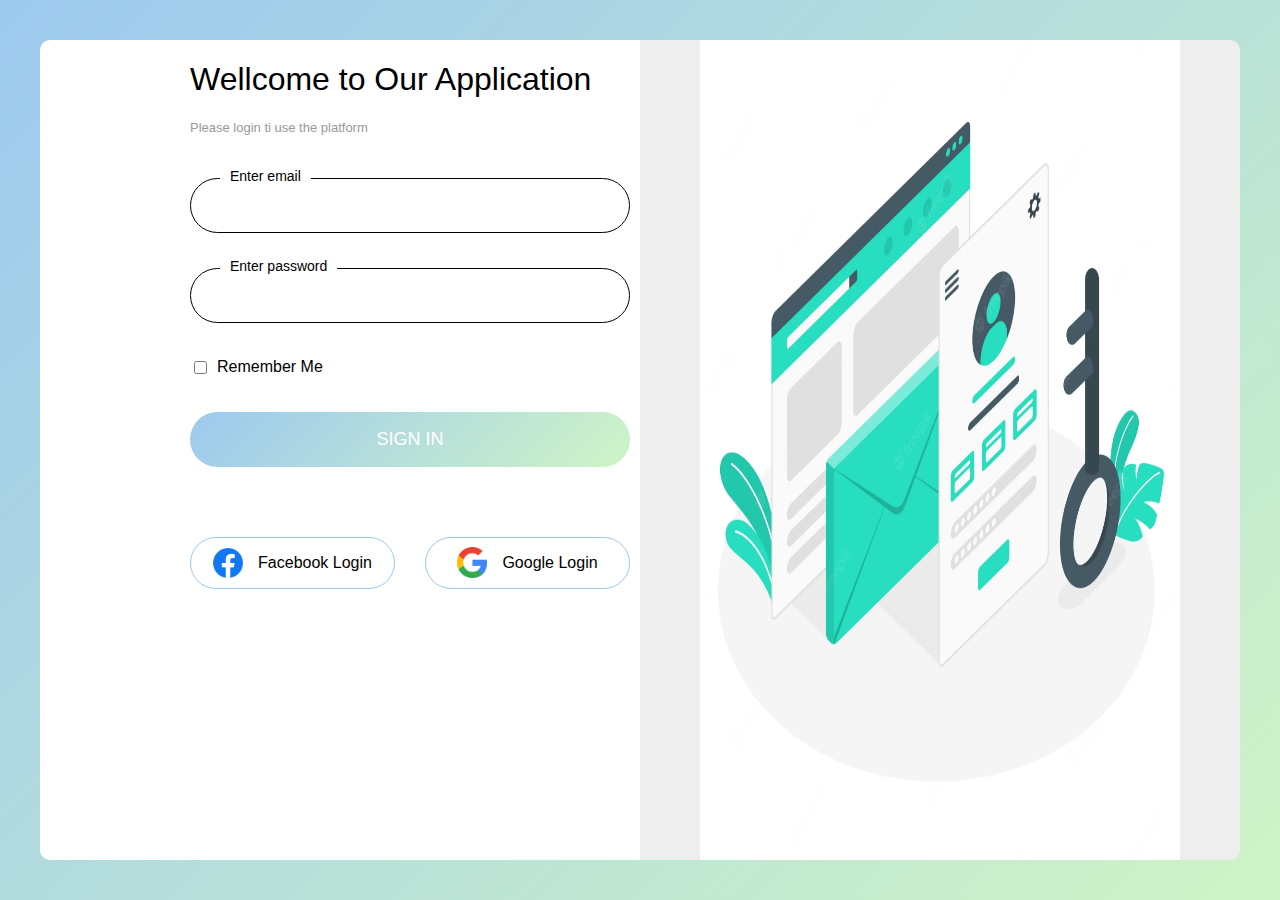
<file: login/login.html>
<!DOCTYPE html>
<html lang="en">
<head>
    <meta charset="UTF-8">
    <meta http-equiv="X-UA-Compatible" content="IE=edge">
    <meta name="viewport" content="width=device-width, initial-scale=1.0">
    <title>LoginTRAVLE</title>
    <link rel="stylesheet" href="./register.css">
</head>
<body>
    <div class="container">
        <div class="login-left">
            <div class="login-header">
                <h1>Wellcome to Our Application</h1>
                <p>Please login ti use the platform</p>
            </div>
            <form class="login-form">
                <div class="login-form-content">
                    <div class="form-item-input">
                        <label for="email">Enter email</label>
                        <input type="email" id="email">
                    </div>
                    <div class="form-item-input">
                        <label for="password">Enter password</label>
                        <input type="password" id="password">
                    </div>
                    <div class="form-item">
                        <div class="checkbox">
                            <input type="checkbox" id="rememberMeCheckbox">
                            <label for="rememberMeCheckbox" id="checkboxLable">Remember Me</label>
                        </div>
                    </div>
                  <button class="login-form-btn" type="submit">SIGN IN</button>
                </div>

                <div class="login-form-footer">
                    <a href="#">
                        <img width="30"class="login-form-face" src="./css/img/face.png" alt=""> Facebook Login
                    </a>
                    <a href="#">
                        <img width="30"class="login-form-google"  src="./css/img/google.png" alt="">Google Login
                    </a>
                    
                </div>
            </form>
        </div>
        <div class="login-right ">
            <img src="./css/img/login.avif" alt="">
        </div>  
    </div>
</body>
</html>
</file>
<file: login/register.css>
*{
    box-sizing: border-box;
}

body {
    padding: 0;
    margin: 0;
    font-family:Arial, Helvetica, sans-serif ;
    background-image: linear-gradient(135deg, #9dc9ef, #cff4c6);
    padding: 40px;
}
.container{
    min-height: calc(100vh - 40px *2);
    display: grid;
    grid-template-columns: 50% 50%;
    border-radius: 10px;
    overflow: hidden;
}
.login-left{
    display: flex;
    flex-direction: column;
    justify-content: content;
    padding-left:150px;
    background-color: #ffff;
    padding-right: 10px;
}
.login-right{
    background-color: #eee;
    display: flex;;
    justify-content: center;

}
.login-right img{
    width: 80%;
}
.login-header{
    width: 450px;
    margin-bottom: 30px;
}
.login-form-content{
    display: flex;
    flex-direction: column;
    gap: 35px;
}
.login-form-footer{
    display: flex;
    gap: 30px;
    margin-top: 70px;
}
.login-form-footer a{
    flex: 6;
    gap: 15px;
    border: 1px solid #9dc9ef;
    border-radius: 100px;
    padding: .6rem;
    justify-content: center;
    display: flex;;
    color: black;
    align-items: center;
    text-decoration: none;
}
.login-form-footer a:hover{
    background-image: linear-gradient(135deg, #9dc9ef, #cff4c6);
    border: none;
    color: #fff;
}
.login-header h1{ 
     font-weight: 500;
} 
.login-header p{
    color: #999;
    font-size: 13px;
}
.form-item-input label{
    display: inline-block;
    background-color: #fff;
    margin-bottom: 10px;
    position: absolute;
    padding: 0 10px;
    transform: translate(30px, -10px);
    font-size: 14px;
}
.form-item-input input{
    border :1px solid black;
    height: 55px;
    padding: 0 2rem;
    width: 100%;
    outline: none;
    /* transition; */
    font-size: 18px;
    border-radius: 100px;
}
.checkbox{
    display: flex;
    align-items: center;
    gap: 7px;
}
.login-form-btn{
    border: none;
    background-image: linear-gradient(135deg, #9dc9ef, #cff4c6);
    color: #ffff;
    padding: 1rem;
    border-radius: 100px;
    align-items: center;
    font-size: 18px;
    height: 55px;
    cursor: pointer;
}
</file>
